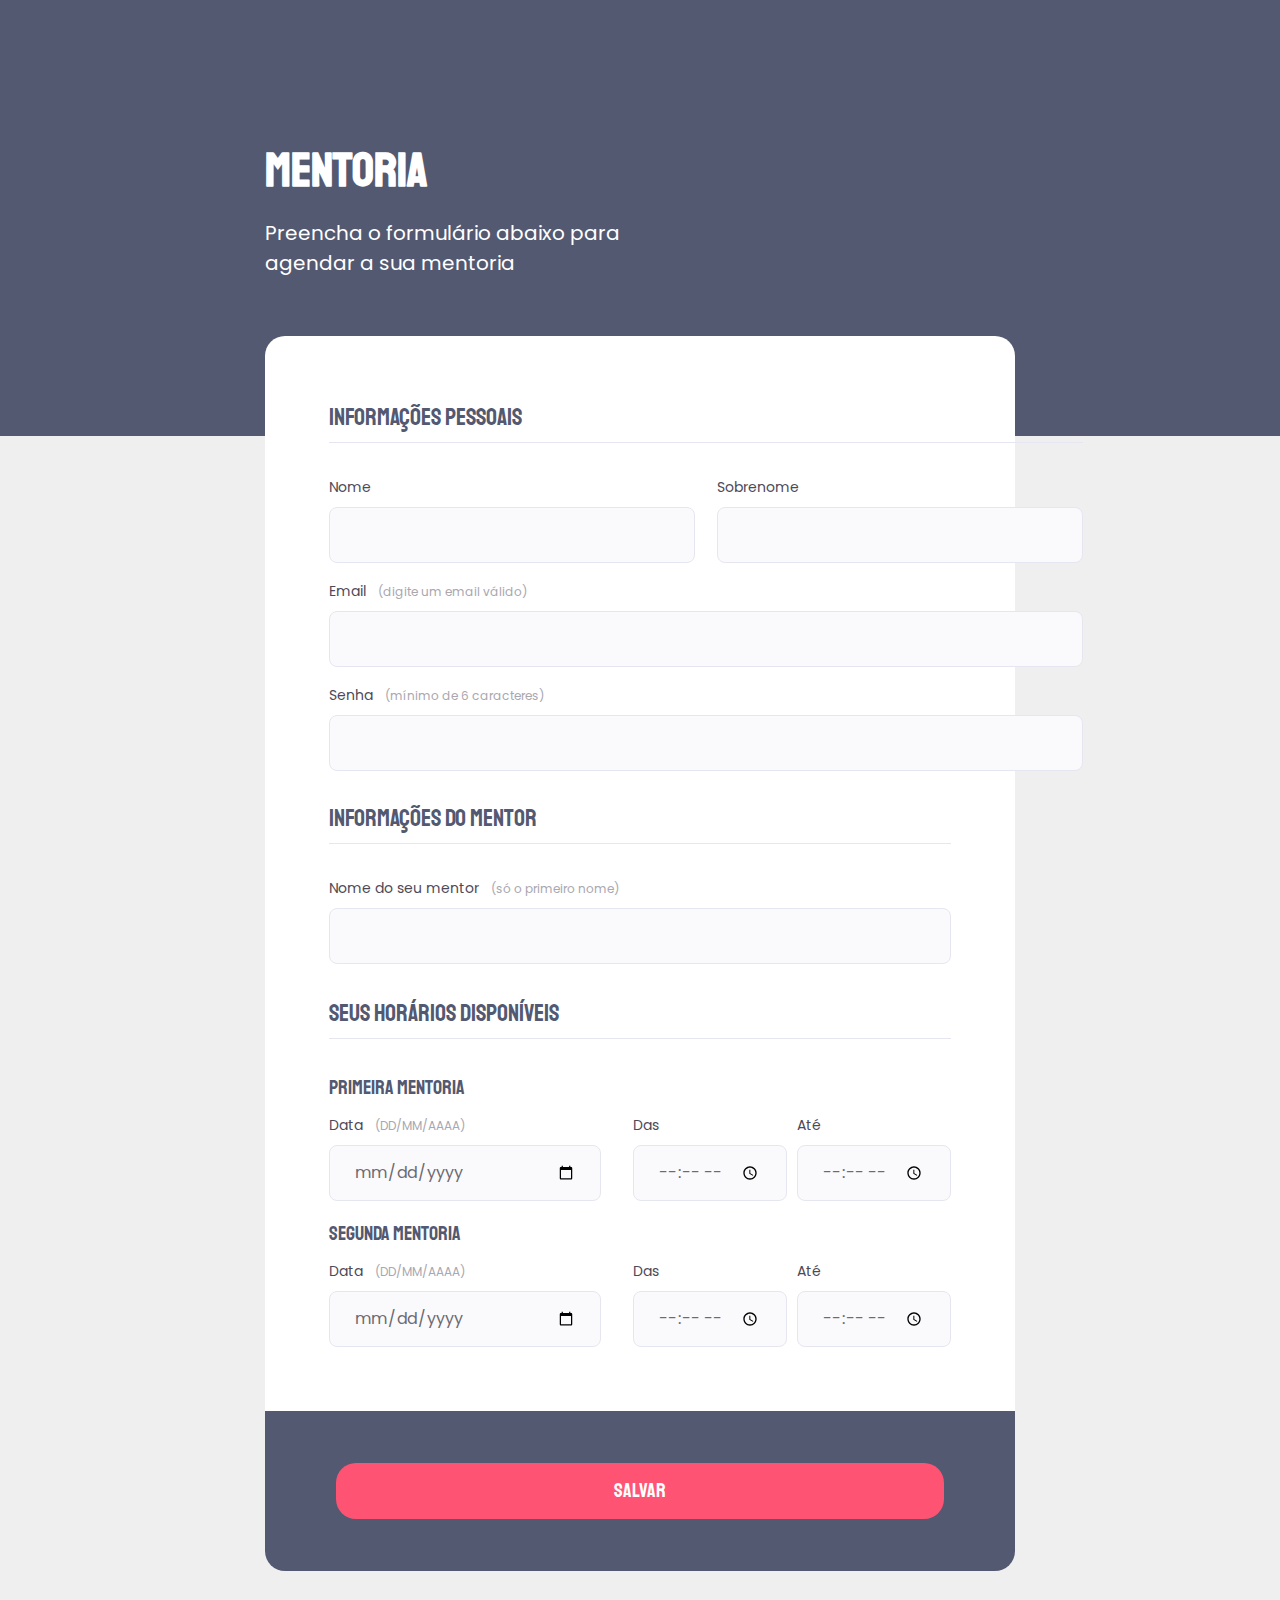
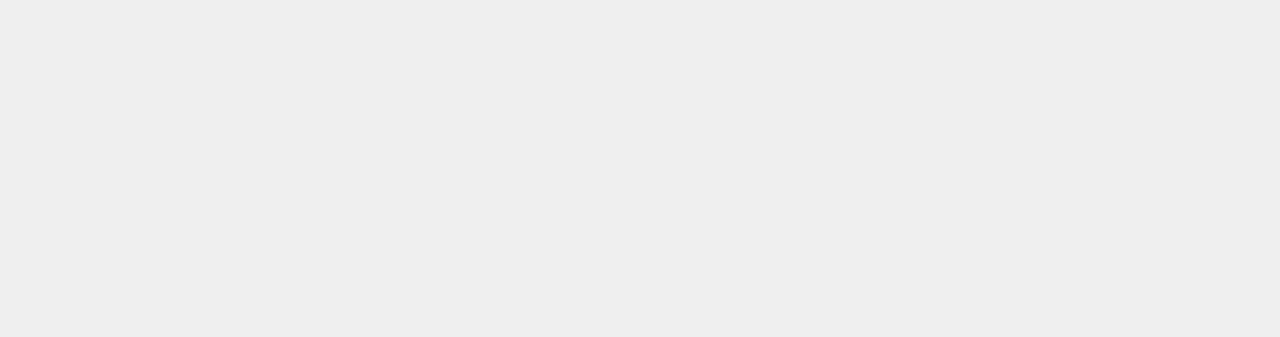
<file: index.html>
<!DOCTYPE html>
<html lang="pt-br">
<head>
    <link rel="preconnect" href="https://fonts.googleapis.com">
    <link rel="preconnect" href="https://fonts.gstatic.com" crossorigin>

    <meta charset="UTF-8">
    <meta name="viewport" content="width=device-width, initial-scale=1.0">
    <title>Mentoring Form</title>

    <link rel="stylesheet" href="style.css">

    <link href="https://fonts.googleapis.com/css2?family=Poppins&family=Staatliches&display=swap" rel="stylesheet">
</head>
<body>
    <div class="page">
        <header>
            <h1>Mentoria</h1>
            <p>Preencha o formulário abaixo para agendar a sua mentoria</p>
        </header>

        <form id="my-form" action="">
            <fieldset>
                <div class="fieldset-wrapper">
                    <legend>Informações pessoais</legend>

                    <div class="col-2">
                        <div class="input-wrapper">
                            <label for="event-name">Nome</label>
                            <input type="text" id="event-name" required />
                        </div>

                        <div class="input-wrapper">
                            <label for="event-last-name">Sobrenome</label>
                            <input type="text" id="event-last-name" required />
                        </div>
                    </div>

                    <div class="input-wrapper">
                        <label for="event-email">Email <span>(digite um email válido)</span></label>
                        <input type="email" id="event-email" required />
                    </div>

                    <div class="input-wrapper">
                        <label for="event-password">Senha <span>(mínimo de 6 caracteres)</span></label>
                        <input type="password" id="event-password" required minlength="6" />
                    </div>
                </div>
            </fieldset>

            <fieldset>
                <div class="fieldset-wrapper">
                    <legend>Informações do mentor</legend>

                    <div class="input-wrapper">
                        <label for="event-mentor-name">Nome do seu mentor <span>(só o primeiro nome)</span></label>
                        <input type="text" id="event-mentor-name" required />
                    </div>
                </div>
            </fieldset>

            <fieldset>
                <div class="fieldset-wrapper">
                    <legend>Seus horários disponíveis</legend>

                    <fieldset>
                        <legend>Primeira mentoria</legend>

                        <div class="col-3">
                            <div class="input-wrapper">
                                <label for="event-date">Data <span>(DD/MM/AAAA)</span></label>
                                <input type="date" id="event-date" required />
                            </div>
        
                            <div class="input-wrapper">
                                <label for="event-begin">Das</label>
                                <input type="time" id="event-begin" required />
                            </div>

                            <div class="input-wrapper">
                                <label for="event-end">Até</label>
                                <input type="time" id="event-end" required />
                            </div>
                        </div>
                    </fieldset>

                    <fieldset>
                        <legend>Segunda mentoria</legend>

                        <div class="col-3">
                            <div class="input-wrapper">
                                <label for="event-date">Data <span>(DD/MM/AAAA)</span></label>
                                <input type="date" id="event-date" />
                            </div>
        
                            <div class="input-wrapper">
                                <label for="event-begin">Das</label>
                                <input type="time" id="event-begin" />
                            </div>

                            <div class="input-wrapper">
                                <label for="event-end">Até</label>
                                <input type="time" id="event-end" />
                            </div>
                        </div>
                    </fieldset>
                </div>
            </fieldset>
        </form>

        <footer>
            <button class="button" form="my-form">Salvar</button>
        </footer>
    </div>
</body>
</html>
</file>
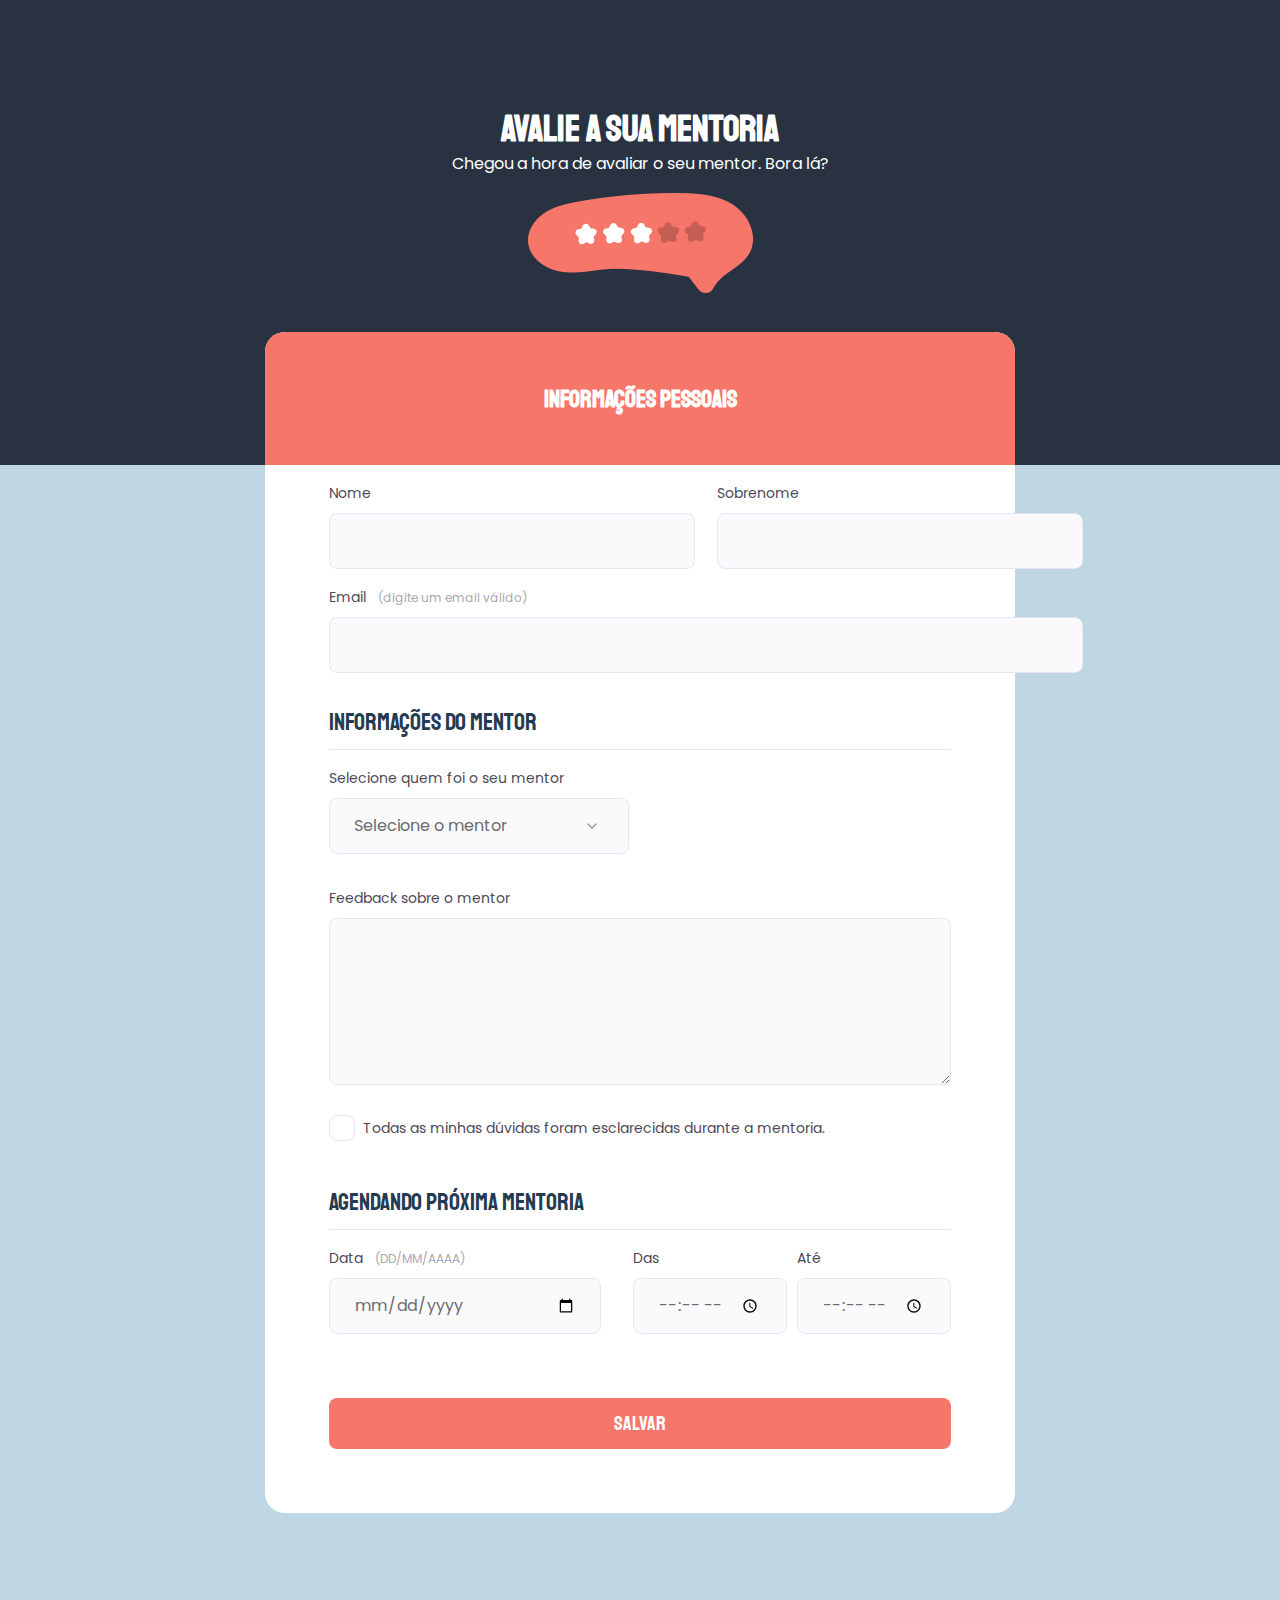
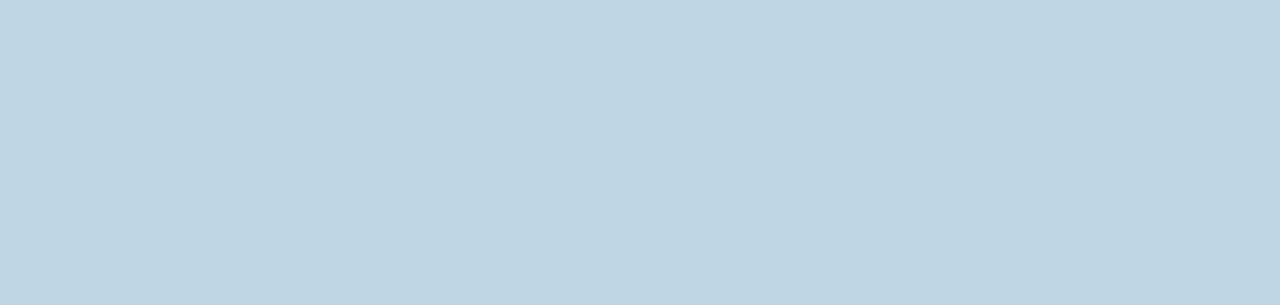
<file: index2.html>
<!DOCTYPE html>
<html lang="pt-br">
<head>
    <link rel="preconnect" href="https://fonts.googleapis.com">
    <link rel="preconnect" href="https://fonts.gstatic.com" crossorigin>

    <meta charset="UTF-8">
    <meta name="viewport" content="width=device-width, initial-scale=1.0">
    <title>Mentoring Form</title>

    <link rel="stylesheet" href="style2.css">

    <link href="https://fonts.googleapis.com/css2?family=Poppins&family=Staatliches&display=swap" rel="stylesheet">
</head>
<body>
    <div class="page">
        <header>
            <h1>Avalie a sua mentoria</h1>
            <p>Chegou a hora de avaliar o seu mentor. Bora lá?</p>
            <img src="./assets/img1.png" alt="Balão vermelho com três estrelas brancas e duas estrelas vermelhas.">
        </header>

        <form id="my-form" action="">
            <fieldset>
                <div class="fieldset-wrapper">
                    <div class="title">
                        <h2>Informações pessoais</h2>
                    </div>

                    <div class="col-2">
                        <div class="input-wrapper">
                            <label for="event-name">Nome</label>
                            <input type="text" id="event-name" required />
                        </div>

                        <div class="input-wrapper">
                            <label for="event-last-name">Sobrenome</label>
                            <input type="text" id="event-last-name" required />
                        </div>
                    </div>

                    <div class="input-wrapper">
                        <label for="event-email">Email <span>(digite um email válido)</span></label>
                        <input type="email" id="event-email" required />
                    </div>
                </div>
            </fieldset>

            <fieldset>
                <div class="fieldset-wrapper">
                    <legend>Informações do mentor</legend>

                    <div class="input-wrapper">
						<label for="event-mentor-name">Selecione quem foi o seu mentor</label>
						<select id="event-mentor-name" required>
                            <option value="mentor-0">Selecione o mentor</option>
							<option value="mentor-1">João da Silva</option>
							<option value="mentor-2">Maria de Souza</option>
							<option value="mentor-3">José dos Santos</option>
						</select>
					</div>

                    <div class="input-wrapper">
						<label for="event-feedback">Feedback sobre o mentor</label>
						<textarea id="event-feedback"></textarea>
					</div>

                    <div class="checkbox-wrapper">
						<input type="checkbox" id="event-doubts" />
						<label for="event-doubts">Todas as minhas dúvidas foram esclarecidas durante a mentoria.</label>
					</div>
                </div>
            </fieldset>

            <fieldset>
                <div class="fieldset-wrapper">
                    <legend>Agendando próxima mentoria</legend>

                    <div class="col-3">
                        <div class="input-wrapper">
                            <label for="event-date">Data <span>(DD/MM/AAAA)</span></label>
                            <input type="date" id="event-date" required />
                        </div>

                        <div class="input-wrapper">
                            <label for="event-begin">Das</label>
                            <input type="time" id="event-begin" required />
                        </div>

                        <div class="input-wrapper">
                            <label for="event-end">Até</label>
                            <input type="time" id="event-end" required />
                        </div>
                    </div>
                </div>
            </fieldset>

            <footer>
                <button class="button" form="my-form">Salvar</button>
            </footer>
        </form>
    </div>
</body>
</html>
</file>
<file: style.css>
:root {
    font-size: 62.5%; /* 1rem = 10px */
}

* {
    margin: 0;
    padding: 0;
    box-sizing: border-box;
}

body, input {
    font-family: 'Poppins', sans-serif;
    font-size: 1.6rem; /* 16px */
    font-weight: 400;
}

body {
    background: #EFEFEF;
}

body::before {
    content: '';
    width: 100%;
    height: 43.6rem;

    position: absolute;
    top: 0;
    left: 0;
    z-index: -1;

    background: #535971;
}

.page {
    width: 75rem;
    margin: auto;
}

header {
    width: 41.7rem;
    margin-top: 14rem;
}

header h1 {
    font-family: 'Staatliches', cursive;
    font-size: 4.8rem;
    line-height: 6rem;

    color: #FFFFFF;

    margin-bottom: 1.8rem;
}

header p {
    font-size: 2rem;
    line-height: 3rem;

    color: #FFFFFF;
}

form {
    margin-top: 5.8rem;
    background: #FFFFFF;
    border-radius: 20px 20px 0 0;

    padding: 6.4rem;

    display: flex;
    flex-direction: column;
    gap: 3rem;
}

fieldset {
    border: none;
}

.fieldset-wrapper {
    display: flex;
    flex-direction: column;
    gap: 1.6rem;
}

fieldset legend {
    font-family: 'Staatliches', cursive;
    font-size: 2.4rem;
    line-height: 3.4rem;

    color: #535971;

    width: 100%;
    border-bottom: 1px solid #E6E6F0;
    padding-bottom: .8rem;
}

fieldset > legend:nth-child(1) {
    font-size: 2rem;

    border: 0;
    padding-bottom: .8rem;
}

.fieldset-wrapper > legend:nth-child(1) {
    margin-bottom: 1.6rem;
}

.col-2 {
    display: flex;
    gap: 2.2rem;
}

.col-2 .input-wrapper {
    width: 100%;
}

.input-wrapper {
    display: flex;
    flex-direction: column;
}

.input-wrapper label {
    font-size: 1.4rem;
    line-height: 2.4rem;
    
    color: #4E4958;

    margin-bottom: .8rem;
}

.input-wrapper label span {
    margin-left: .8rem;

    font-size: 1.2rem;
    line-height: 2rem;

    color: #a9a7af;
}

.input-wrapper label span:hover {
    color: #6c6a71;
}

.input-wrapper input {
    background: #FAFAFC;

    border: 1px solid #E6E6F0;
    border-radius: 8px;

    height: 5.6rem;
    padding: 0 2.4rem;

    line-height: 2.6rem;

    color: #6c6a71;
}

#event-mentor-name {
    margin-bottom: .2rem;
}

.col-3 {
    display: flex;
}

.col-3 > div:nth-child(1) { /* selecionando a primeira div de primeiro nível */
    width: 100%;
}

.col-3 .input-wrapper:nth-child(2){
    margin-left: 3.2rem;
}

.col-3 .input-wrapper:nth-child(3) {
    margin-left: 1rem;
}

footer {
    background: #535971;

    height: 16rem;

    display: flex;
    flex-direction: column; /* esticando o botão para preencher toda a linha */
    
    padding: 5.2rem 7.1rem;

    margin-bottom: 36.6rem;

    border-radius: 0 0 20px 20px;
}

footer .button {
    height: 5.6rem;
    background: #FF5374;
    border: 0;
    border-radius: 20px;

    font-family: 'Staatliches', cursive;
    font-size: 2rem;
    line-height: 2.6rem;

    color: #FFFFFF;
}

footer .button:hover {
    background: #ff4066;
}
</file>
<file: style2.css>
:root {
    font-size: 62.5%; /* 1rem = 10px */
}

* {
    margin: 0;
    padding: 0;
    box-sizing: border-box;
}

body, input, select, textarea {
    font-family: 'Poppins', sans-serif;
    font-weight: 400;
    font-size: 1.6rem; /* 16px */
}

body {
    background: #BFD7E4;
}

body::before {
    content: '';
    width: 100%;
    height: 46.5rem;

    position: absolute;
    top: 0;
    left: 0;
    z-index: -1;

    background: #293241;
}

.page {
    width: 75rem;
    margin: auto;
}

header {
    margin-top: 10.7rem;
    text-align: center;
    
    color: #FFFFFF;
}

header h1 {
    font-family: 'Staatliches', cursive;
    font-size: 3.6rem;
    line-height: 4.5rem;
}

header p {
    line-height: 2.4rem;
}

header img {
    width: 22.5rem;
    margin-top: 1.7rem;
}

form {
    margin-top: 3.2rem;
    margin-bottom: 39.2rem;
    
    background: #FFFFFF;
    border-radius: 20px;

    padding: 5rem 6.4rem 6.4rem;

    position: relative;

    display: flex;
    flex-direction: column;
    gap: 3.2rem;
}

fieldset {
    border: none;
}

.fieldset-wrapper {
    display: flex;
    flex-direction: column;
    gap: 1.6rem;
}

.title {
    width: 100%;
    height: 13.3rem;

    position: absolute;
    top: 0;
    left: 0;

    background: #F67669;
    
    border-radius: 20px 20px 0 0;
    
    display: flex;
    align-items: center;
    justify-content: center;
}

fieldset h2 {
    font-family: 'Staatliches', cursive;
    font-size: 2.4rem;
    line-height: 3.4rem;

    color: #FFFFFF;
}

.col-2 {
    display: flex;
    gap: 2.2rem;

    margin-top: 9.9rem;
}

.col-2 .input-wrapper {
    width: 100%;
}

.input-wrapper {
    display: flex;
    flex-direction: column;
}

.input-wrapper label, 
.checkbox-wrapper label{
    font-size: 1.4rem;
    line-height: 2.4rem;

    color: #4E4958;

    margin-bottom: .8rem;
}

.input-wrapper label span {
    margin-left: .8rem;

    font-size: 1.2rem;
    line-height: 2rem;

    color: #a9a7af;
}

.input-wrapper label span:hover {
    color: #6c6a71;
}

.input-wrapper input,
.input-wrapper textarea,
.input-wrapper select {
    background: #FAFAFC;

    border: 1px solid #E6E6F0;
    border-radius: 8px;

    height: 5.6rem;
    padding: 0 2.4rem;

    line-height: 2.6rem;

    color: #6c6a71;
}

fieldset legend {
    font-family: 'Staatliches', cursive;
    font-size: 2.4rem;
    line-height: 3.4rem;

    color: #253B51;

    width: 100%;
    border-bottom: 1px solid #E6E6F0;
    padding-bottom: .8rem;
}

fieldset legend:last-of-type {
    padding-bottom: 1rem;
}

.input-wrapper select {
    appearance: none;

    -webkit-appearance: none;

    background-image: url("data:image/svg+xml,%3Csvg width='24' height='24' viewBox='0 0 24 24' fill='none' xmlns='http://www.w3.org/2000/svg'%3E%3Cpath d='M8 10L12 14L16 10' stroke='%239C98A6' stroke-width='1.5' stroke-linecap='round' stroke-linejoin='round'/%3E%3C/svg%3E%0A");
    background-repeat: no-repeat;
    background-position: right 2.4rem top 50%;

    width: 30rem;
    margin-bottom: 1.6rem;
}

.input-wrapper textarea {
    padding-top: 1.2rem;
    padding-bottom: 1.2rem;
    height: 16.7rem;
}

.checkbox-wrapper {
    position: relative;

    margin-top: 1.4rem;
    margin-bottom: .4rem;
}

.checkbox-wrapper input {
    position: absolute;
    top: 0;
    left: 0;
    width: 2.4rem;
    height: 2.4rem;

    opacity: 0;
}

.checkbox-wrapper label {
    display: flex;
    align-items: center;
    gap: .8rem;
}

.checkbox-wrapper label::before {
    content: '';
    width: 2.4rem;
    height: 2.4rem;
    display: block;

    border: 1px solid #E6E6F0;
    border-radius: 8px;
}

.checkbox-wrapper input:checked + label::before {/* ao clicar no input, pegar o before do label e coloca o símbolo de checked */
    background-image: url("data:image/svg+xml,%3Csvg width='26' height='26' viewBox='0 0 26 26' fill='none' xmlns='http://www.w3.org/2000/svg'%3E%3Crect x='1' y='1' width='24' height='24' rx='8' fill='%23FAFAFC' stroke='%23E6E6F0'/%3E%3Cpath d='M10 17.17L5.83 13L4.41 14.41L10 20L22 8L20.59 6.59L10 17.17Z' fill='%2342D3FF'/%3E%3C/svg%3E%0A");
}

.checkbox-wrapper input:checked + label::before {
    outline: 2px solid black; /* mostra que o campo está selecionado, importante para acessibilidade */
}

.col-3 {
    display: flex;
}

.col-3 > div:nth-child(1) {
    width: 100%;
    margin-right: 3.2rem;
}

.col-3 .input-wrapper:nth-child(2){
    margin-right: 1rem;
}

footer {
    display: flex;
    flex-direction: column;

    margin-top: 3.2rem;
}

footer .button {
    height: 5.1rem;
    background: #F67669;
    border: 0;
    border-radius: 8px;

    font-family: 'Staatliches', cursive;
    font-size: 2rem;
    line-height: 2.6rem;

    color: #FFFFFF;

    cursor: pointer;
}

footer .button:hover {
    background: #f76959;
}
</file>
